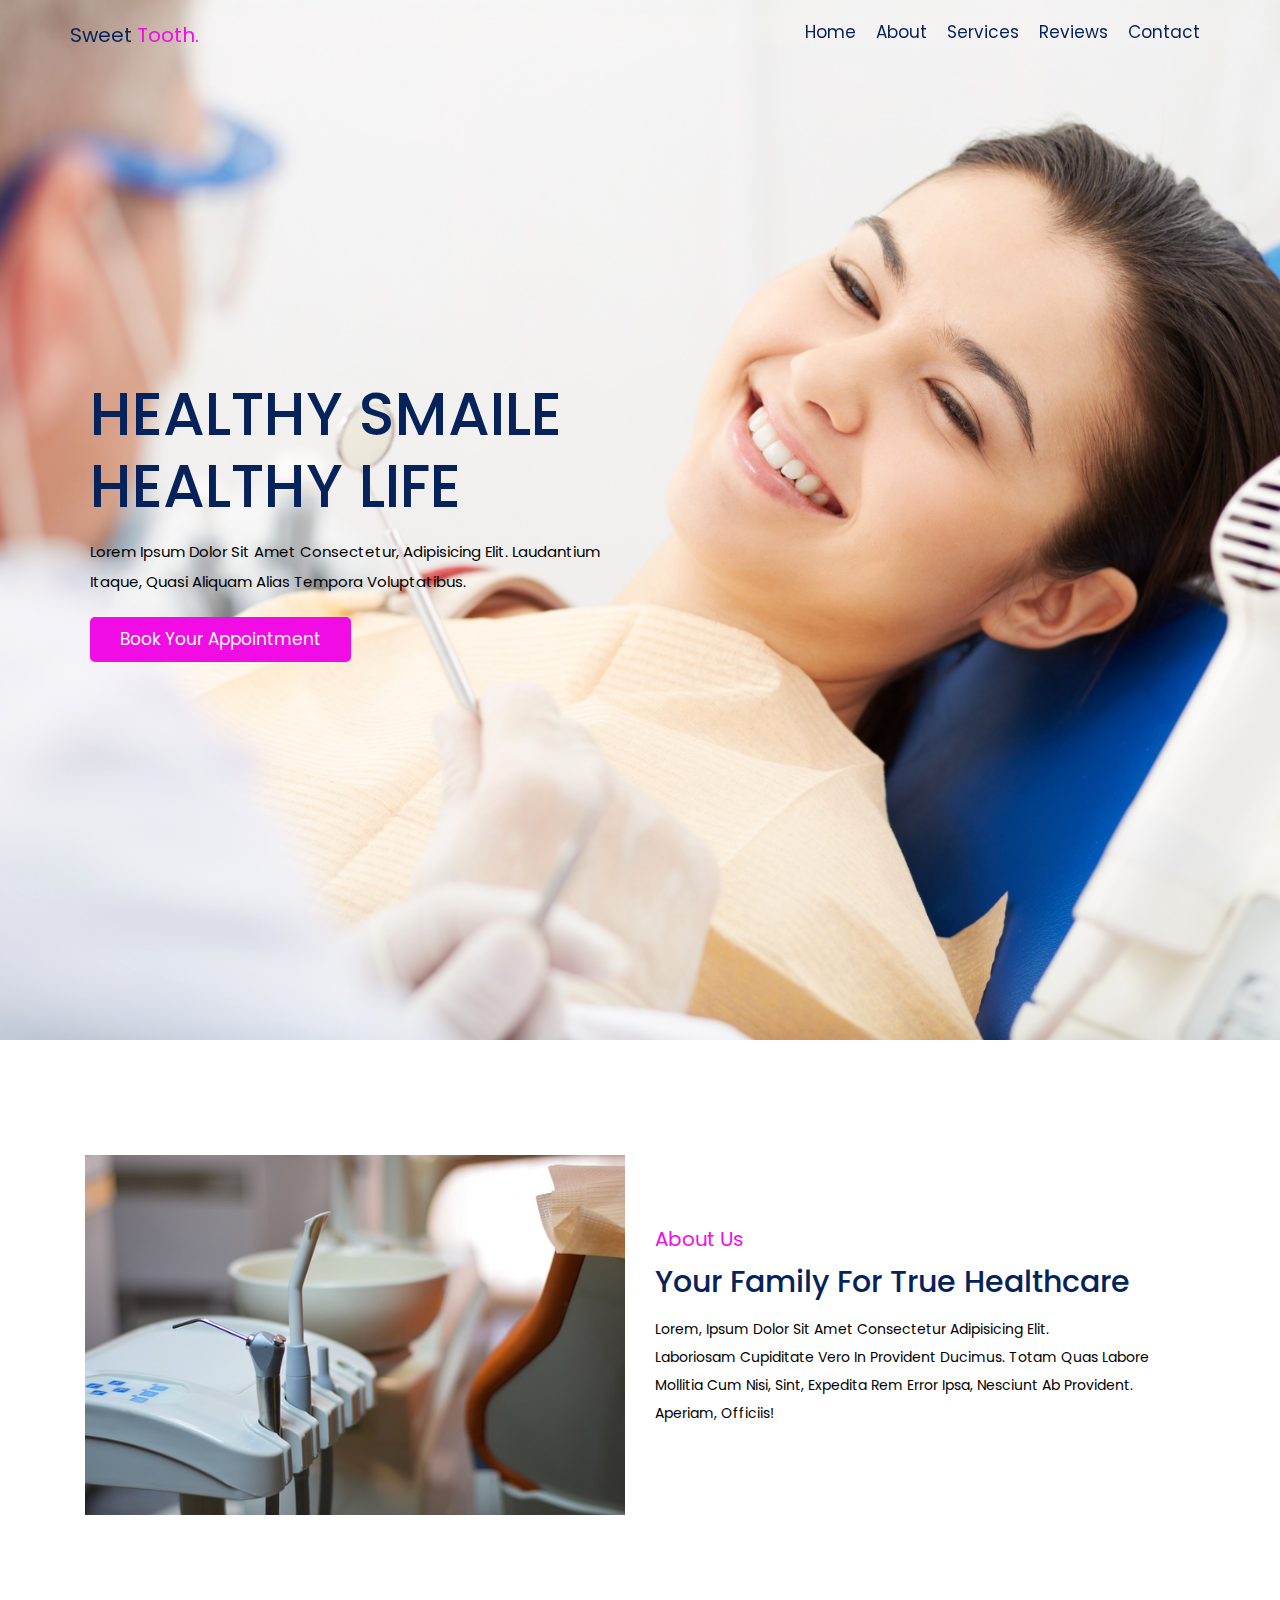
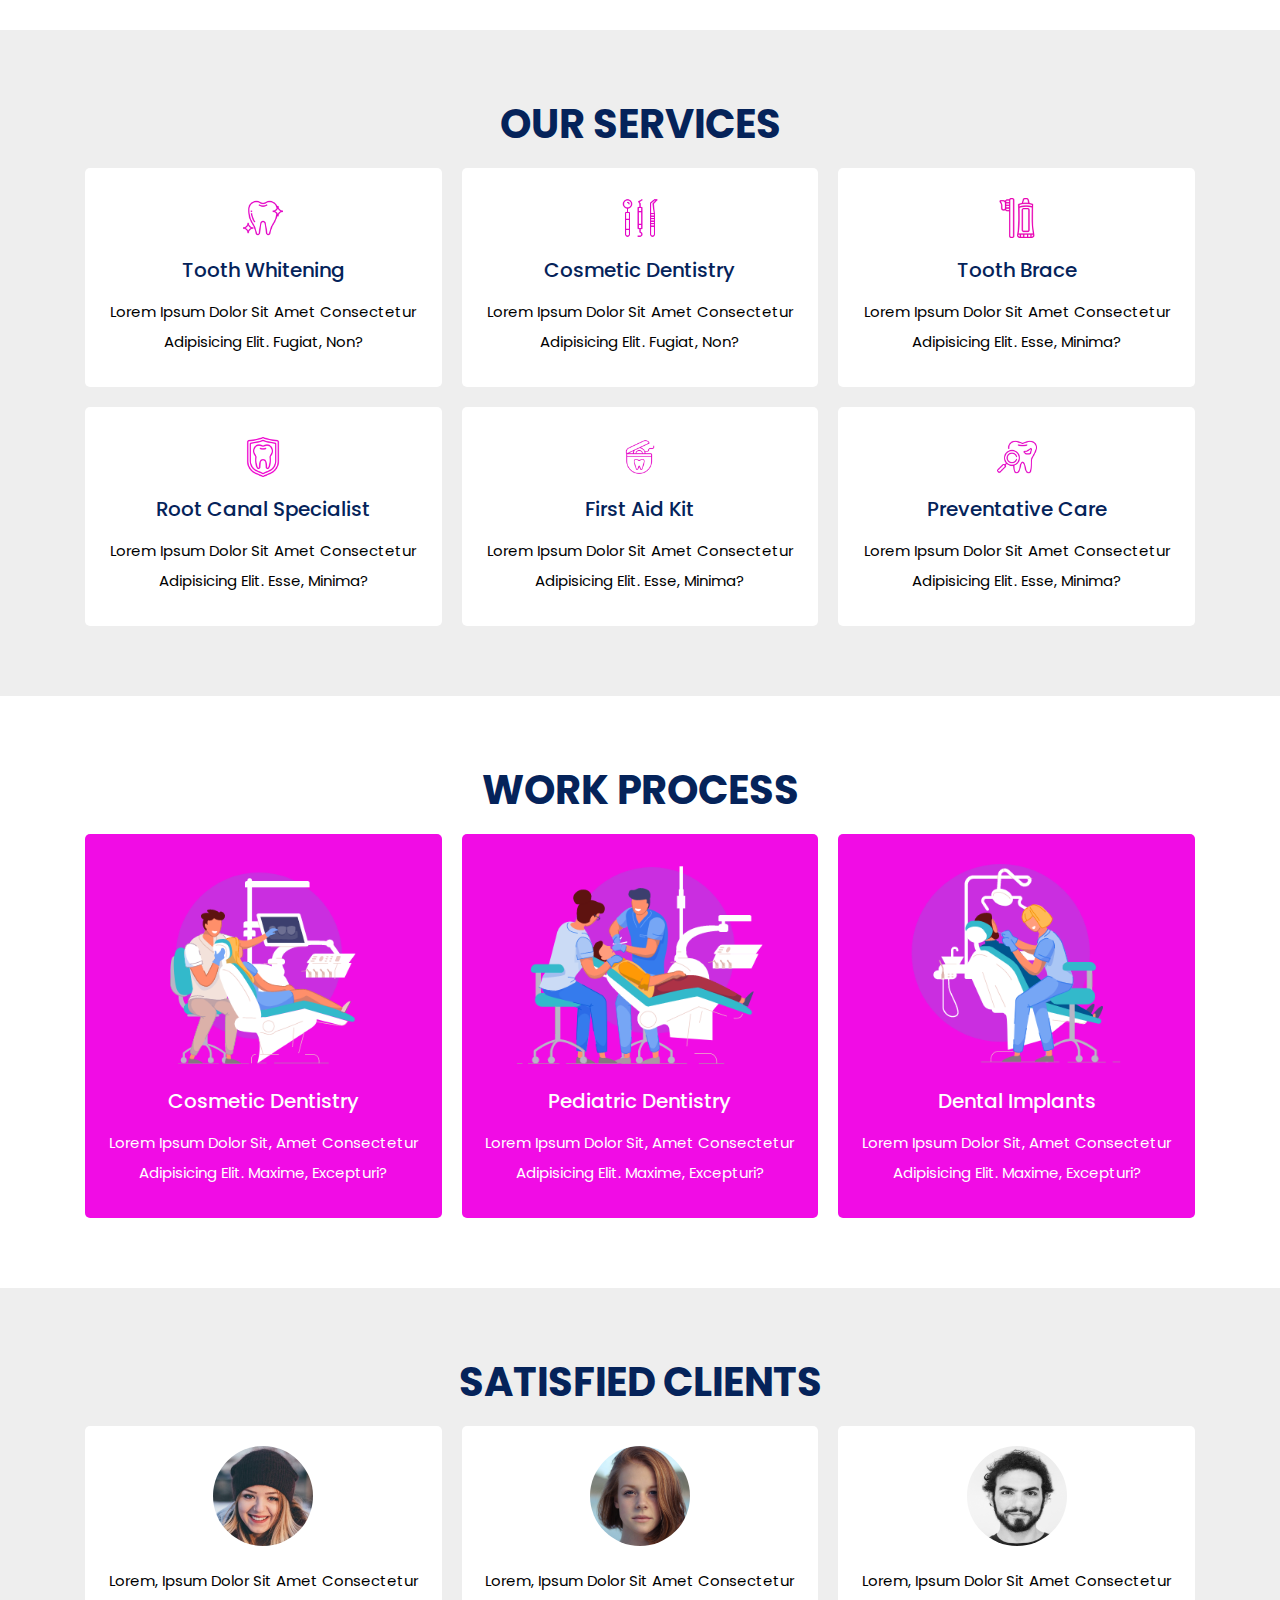
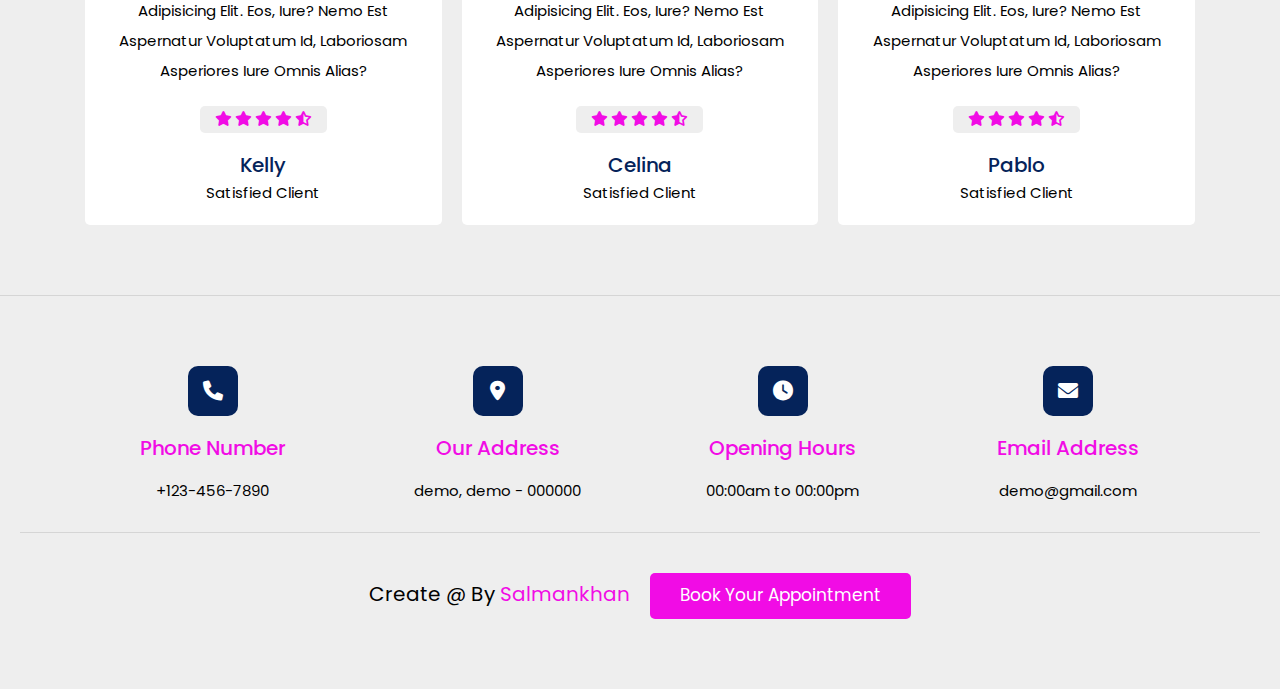
<file: index.html>
<!DOCTYPE html>
<html lang="en">
<head>
   <meta charset="UTF-8">
   <meta http-equiv="X-UA-Compatible" content="IE=edge">
   <meta name="viewport" content="width=device-width, initial-scale=1.0">
   <title> Dentist Website</title>
   <link rel="stylesheet" href="https://cdnjs.cloudflare.com/ajax/libs/font-awesome/6.0.0/css/all.min.css">
   <link rel="stylesheet" href="https://cdnjs.cloudflare.com/ajax/libs/bootstrap/4.6.1/css/bootstrap.min.css">
   <link rel="stylesheet" href="css/style.css">
   

</head>
<body>

<header class="header fixed-top">

   <div class="container">

      <div class="row align-items-right justify-content-between">

         <a href="#home" class="logo">sweet <span>tooth.</span></a>

         <nav class="nav">
            <a href="#home">home</a>
            <a href="#about">about</a>
            <a href="#services">services</a>
            <a href="#reviews">reviews</a>
            <a href="#contact">contact</a>
         </nav>

         <div id="menu-btn" class="fas fa-bars"></div>

      </div>

   </div>

</header>



<section class="home" id="home">

   <div class="container">

      <div class="row min-vh-100 align-items-center">
         <div class="content text-center text-md-left">
            <h3>healthy smaile healthy life</h3>
            <p>Lorem ipsum dolor sit amet consectetur, adipisicing elit. Laudantium itaque, quasi aliquam alias tempora voluptatibus.</p>
            <a href="contect.html" class="link-btn">book your appointment</a>
         </div>
      </div>

   </div>

</section>


<section class="about" id="about">

   <div class="container">

      <div class="row align-items-center">

         <div class="col-md-6 image">
            <img src="images/45.jpg" class="w-100 mb-5 mb-md-0" alt="">
         </div>

         <div class="col-md-6 content">
            <span>about us</span>
            <h3>Your Family  For True Healthcare  </h3>
            <p>Lorem, ipsum dolor sit amet consectetur adipisicing elit. <br>Laboriosam cupiditate vero in provident ducimus. Totam quas labore mollitia cum nisi, sint, expedita rem error ipsa, nesciunt ab provident. Aperiam, officiis!</p>
            <!--<a href="#contact" class="link-btn"> appointment</a>
         </div>--> 

      </div>

   </div>

</section>



<section class="services" id="services">

   <h1 class="heading">our services</h1>

   <div class="box-container container">

      <div class="box">
         <img src="images/tooth (1).png" alt="">
         <h3>Tooth Whitening</h3>
         <p>Lorem ipsum dolor sit amet consectetur adipisicing elit. Fugiat, non?</p>
      </div>

      <div class="box">
         <img src="images/dentist-tools.png" alt="">
         <h3>Cosmetic dentistry</h3>
         <p>Lorem ipsum dolor sit amet consectetur adipisicing elit. Fugiat, non?</p>
      </div>

      <div class="box">
         <img src="images/toothpaste.png" alt="">
         <h3>Tooth Brace</h3>
         <p>Lorem ipsum dolor sit amet consectetur adipisicing elit. Esse, minima?</p>
      </div>

      <div class="box">
         <img src="images/dental-insurance.png" alt="">
         <h3>Root canal specialist</h3>
         <p>Lorem ipsum dolor sit amet consectetur adipisicing elit. Esse, minima?</p>
      </div>

      <div class="box">
         <img src="images/dental-floss.png" alt="">
         <h3>First Aid Kit</h3>
         <p>Lorem ipsum dolor sit amet consectetur adipisicing elit. Esse, minima?</p>
      </div>

      <div class="box">
         <img src="images/tooth (2).png" alt="">
         <h3>Preventative Care</h3>
         <p>Lorem ipsum dolor sit amet consectetur adipisicing elit. Esse, minima?</p>
      </div>

   </div>

</section>





<section class="process">

   <h1 class="heading">work process</h1>

   <div class="box-container container">

      <div class="box">
         <img src="images/process-1.png" alt="">
         <h3>Cosmetic Dentistry</h3>
         <p>Lorem ipsum dolor sit, amet consectetur adipisicing elit. Maxime, excepturi?</p>
      </div>

      <div class="box">
         <img src="images/process-2.png" alt="">
         <h3>Pediatric Dentistry</h3>
         <p>Lorem ipsum dolor sit, amet consectetur adipisicing elit. Maxime, excepturi?</p>
      </div>

      <div class="box">
         <img src="images/process-3.png" alt="">
         <h3>Dental Implants</h3>
         <p>Lorem ipsum dolor sit, amet consectetur adipisicing elit. Maxime, excepturi?</p>
      </div>

   </div>

</section>





<section class="reviews" id="reviews">

   <h1 class="heading"> satisfied clients </h1>

   <div class="box-container container">

      <div class="box">
         <img src="images/pic-2.png" alt="">
         <p>Lorem, ipsum dolor sit amet consectetur adipisicing elit. Eos, iure? Nemo est aspernatur voluptatum id, laboriosam asperiores iure omnis alias?</p>
         <div class="stars">
            <i class="fas fa-star"></i>
            <i class="fas fa-star"></i>
            <i class="fas fa-star"></i>
            <i class="fas fa-star"></i>
            <i class="fas fa-star-half-alt"></i>
         </div>
         <h3>kelly</h3>
         <span>satisfied client</span>
      </div>

      <div class="box">
         <img src="images/pic-3.jpg" alt="">
         <p>Lorem, ipsum dolor sit amet consectetur adipisicing elit. Eos, iure? Nemo est aspernatur voluptatum id, laboriosam asperiores iure omnis alias?</p>
         <div class="stars">
            <i class="fas fa-star"></i>
            <i class="fas fa-star"></i>
            <i class="fas fa-star"></i>
            <i class="fas fa-star"></i>
            <i class="fas fa-star-half-alt"></i>
         </div>
         <h3>celina</h3>
         <span>satisfied client</span>
      </div>

      <div class="box">
         <img src="images/pic-4.jpg" alt="">
         <p>Lorem, ipsum dolor sit amet consectetur adipisicing elit. Eos, iure? Nemo est aspernatur voluptatum id, laboriosam asperiores iure omnis alias?</p>
         <div class="stars">
            <i class="fas fa-star"></i>
            <i class="fas fa-star"></i>
            <i class="fas fa-star"></i>
            <i class="fas fa-star"></i>
            <i class="fas fa-star-half-alt"></i>
         </div>
         <h3>pablo</h3>
         <span>satisfied client</span>
      </div>
     

   </div>

    
</section>


<section class="footer">

   <div class="box-container container">

      <div class="box">
         <i class="fas fa-phone"></i>
         <h3>phone number</h3>
         <p>+123-456-7890</p>
         
      </div>
      
      <div class="box">
         <i class="fas fa-map-marker-alt"></i>
         <h3>our address</h3>
         <p>demo, demo - 000000</p>
      </div>

      <div class="box">
         <i class="fas fa-clock"></i>
         <h3>opening hours</h3>
         <p>00:00am to 00:00pm</p>
      </div>

      <div class="box">
         <i class="fas fa-envelope"></i>
         <h3>email address</h3>
         <p>demo@gmail.com</p>
        
      </div>

   </div>


  

   <div class="credit"> create  @ by <span>salmankhan</span> 
      &nbsp;&nbsp;
      <a href="contect.html" class="link-btn">book your appointment</a>
   
   </div>

</section>












<!-- custom js file link  -->
<script src="js/script.js"></script>

</body>
</html>
</file>
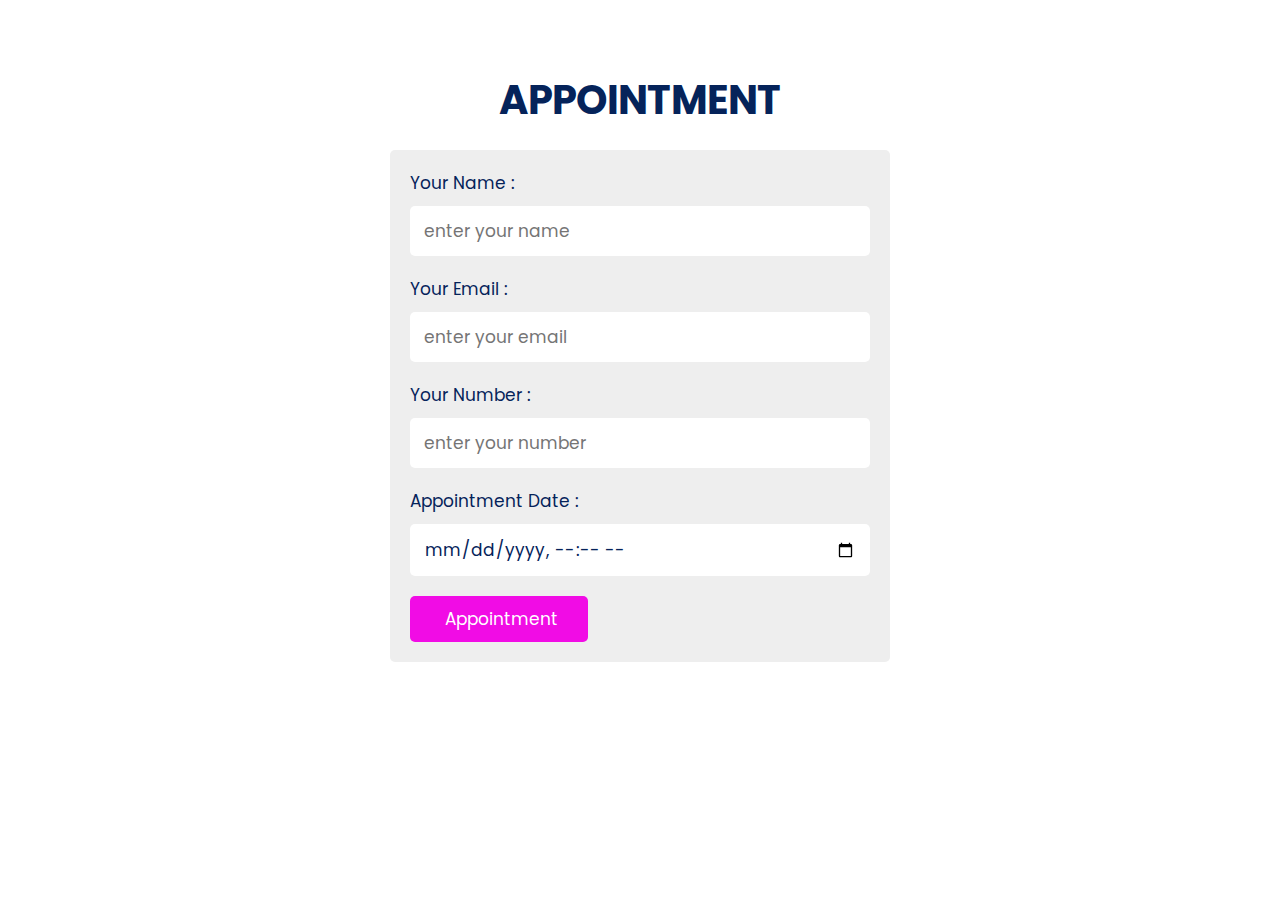
<file: contect.html>
<!DOCTYPE html>
<html lang="en">
<head>
    <meta charset="UTF-8">
    <meta http-equiv="X-UA-Compatible" content="IE=edge">
    <meta name="viewport" content="width=device-width, initial-scale=1.0">
    <title>appointment</title>
    <link rel="stylesheet" href="css/style.css">
</head>
<body>
    <section class="contact" id="contact">

        <h1 class="heading"> appointment</h1>
     
        <form action="" method="post">
        
           <span>your name :</span>
           <input type="text" name="name" placeholder="enter your name" class="box" required>
           <span>your email :</span>
           <input type="email" name="email" placeholder="enter your email" class="box" required>
           <span>your number :</span>
           <input type="number" name="number" placeholder="enter your number" class="box" required>
           <span>appointment date :</span>
           <input type="datetime-local" name="date" class="box" required>
           <input type="submit" value=" appointment" name="submit" class="link-btn">
        </form>  
     
     </section>
</body>
</html>
</file>
<file: css/style.css>
@import url('https://fonts.googleapis.com/css2?family=Poppins:wght@100;200;300;400;500;600&display=swap');

:root{
   --blue:#f10ce5;
   --black:#05235a;
   --white:#fff;
   --light-color:#000;
   --light-bg:#eee;
   --border:.1rem solid rgba(0,0,0,.1);
   
}

*{
   font-family: 'Poppins', sans-serif;
   margin:0; padding:0;
   box-sizing: border-box;
   outline: none; border:none;
   text-decoration: none ;
   text-transform: capitalize;
}






html{
   font-size: 62.5%;
   overflow-x: hidden;
  
  
}

section{
   padding:7rem 2rem;
}

.heading{
   text-align: center;
   font-size: 4rem;
   color:var(--black);
   text-transform: uppercase;
   font-weight: bolder;
   margin-bottom: 2rem;
}

.link-btn{
   display: inline-block;
   padding:1rem 3rem;
   border-radius: .5rem;
   background-color: var(--blue);
   cursor: pointer;
   font-size: 1.7rem;
   color:var(--white);
}



.header{
   padding:2rem;
   border-bottom: var(--border);
}

.header{
   
   box-shadow: var(--box-shadow);
   border:0;
}

.header .logo{
   font-size: 2rem;
   color:var(--black);
}

.header .logo span{
   color:var(--blue);
}

.header .nav a{
   margin:0 1rem;
   font-size: 1.7rem;
   color:var(--black);
}

.header .nav a:hover{
   color:var(--blue);
}

#menu-btn{
   font-size: 2.5rem;
   color:var(--black);
   cursor: pointer;
   display: none;
}

.home{
   background:url(../images/2.png) no-repeat;
   background-size: cover;
   background-position: center;
}

.home .content{
   width: 55rem;
   padding:2rem;
}

.home .content h3{
   font-size: 6rem;
   text-transform: uppercase;
   color:var(--black);
}

.home .content p{
   line-height: 2;
   font-size: 1.5rem;
   color:var(--light-color);
   padding:1rem 0;
}

.about .row{
   min-height: 50vh;
}

.about .content span{
   font-size: 2rem;
   color:var(--blue);
}

.about .content h3{
   font-size: 3rem;
   color:var(--black);
   margin-top: 1rem;
}

.about .content p{
   padding:1rem 0;
   font-size: 1.4rem;
   color:var(--light-color);
   line-height: 2;
}

.services{
   background-color: var(--light-bg);
}

.services .box-container{
   display: grid;
   grid-template-columns: repeat(auto-fit, minmax(30rem, 1fr));
   gap:2rem;
}

.services .box-container .box{
   text-align: center;
   padding:2rem;
   background-color: var(--white);
   box-shadow: var(--box-shadow);
   border-radius: .5rem;
}

.services .box-container .box img{
   margin:1rem 0;
   height: 4rem;
   color:var(--black);
}

.services .box-container .box h3{
   font-size: 2rem;
   padding:1rem 0;
   color:var(--black);
}

.services .box-container .box p{
   font-size: 1.5rem;
   color:var(--light-color);
   line-height: 2;
}

.process .box-container{
   display: grid;
   grid-template-columns: repeat(auto-fit, minmax(30rem, 1fr));
   gap:2rem;
}

.process .box-container .box{
   background-color: var(--blue);
   padding:2rem;
   border-radius: .5rem;
   text-align: center;
   box-shadow: var(--box-shadow);
}

.process .box-container .box img{
   height: 20rem;
   margin:1rem 0;

}

.process .box-container .box h3{
   font-size: 2rem;
   color:var(--white);
   margin:1.5rem 0;
}

.process .box-container .box p{
   font-size: 1.5rem;
   color:var(--white);
   line-height: 2;
}

.reviews{
   background-color: var(--light-bg);
}

.reviews .box-container{
   display: grid;
   grid-template-columns: repeat(auto-fit, minmax(30rem, 1fr));
   gap:2rem;
}

.reviews .box-container .box{
   background-color: var(--white);
   text-align: center;
   border-radius: .5rem;
   box-shadow: var(--box-shadow);
   padding:2rem;
}

.reviews .box-container .box img{
   height: 10rem;
   width: 10rem;
   border-radius: 50%;
}

.reviews .box-container .box p{
   padding:2rem 0;
   line-height: 2;
   font-size: 1.5rem;
   color:var(--light-color);
   margin-bottom: 0;
}

.reviews .box-container .box .stars{
   padding:.5rem 1.5rem;
   border-radius: .5rem;
   background-color: var(--light-bg);
   margin-bottom: 2rem;
   display: inline-block;
}

.reviews .box-container .box .stars i{
   font-size: 1.5rem;
   color:var(--blue);
}

.reviews .box-container .box h3{
   font-size: 2rem;
   color:var(--black);
}

.reviews .box-container .box span{
   color:var(--light-color);
   font-size: 1.5rem;
}

.contact form{
   border-radius: .5rem;
   background-color: var(--light-bg);
   padding:2rem;
   margin:0 auto;
   max-width: 50rem;
}

.contact form .message{
   margin-bottom: 2rem;
   border-radius: .5rem;
   background-color: var(--blue);
   padding:1.2rem 1rem;
   font-size: 1.7rem;
   color:var(--white);
   text-align: center;
}

.contact form .box{
   width: 100%;
   margin-top: 1rem;
   margin-bottom: 2rem;
   border-radius: .5rem;
   background-color: var(--white);
   padding:1.2rem 1.4rem;
   font-size: 1.7rem;
   color:var(--black);
   text-transform: none;
}

.contact form span{
   font-size: 1.7rem;
   color:var(--black);
}

.footer{
   background-color: var(--light-bg);
   border-top: var(--border);
}

.footer .box-container{
   display: grid;
   grid-template-columns: repeat(auto-fit, minmax(25rem, 1fr));
   gap:3rem;
}

.footer .box-container .box{
   text-align: center;
   
}

.footer .box-container .box i{
   height: 5rem;
   width: 5rem;
   border-radius: 20%;
   line-height: 5rem;
   font-size: 2rem;
   background-color: #05235a;
   color:var(--white);
}

.footer .box-container .box h3{
   font-size: 2rem;
   margin:2rem 0;
   color: #f10ce5;
}

.footer .box-container .box p{
   font-size: 1.5rem;
   color:var(--light-color);
   text-transform: none;
}

.footer .credit{
   text-align: center;
   border-top: var(--border);
   padding-top: 2rem;
   margin-top: 2rem;
   font-size: 2rem;
   color:var(--light-color);
}

.footer .credit span{
   color:var(--blue);
}

.footer .credit a{
   margin-top: 2rem;
}







/* media queries  */

@media (max-width:991px){

   html{
      font-size: 55%;
   }

   .header .link-btn{
      display: none;
   }

   section{
      padding:5rem 2rem;
   }

   

}

@media (max-width:768px){

   section{
      padding:3rem 1rem;
   }

   #menu-btn{
      display: inline-block;
      transition: .2s linear;
   }

   #menu-btn.fa-times{
      transform: rotate(60deg);
   }

   .header .nav{
      position:absolute;
      top:0; left:0; right:0;
      background-color: var(--white);
      border-top: var(--border);
      border-bottom: var(--border);
      padding:1rem 0;
      text-align: center;
      flex-flow: column;
      clip-path: polygon(0 0, 100% 0, 100% 0, 0 0);
      transition: .2s linear;
   }

   .header .nav.active{
      clip-path: polygon(0 0, 100% 0, 100% 100%, 0 100%);
   }

   .header .nav a{
      margin:1rem 0;
      font-size: 2rem;
   }

   .home{
      background-position: left;
   }

   .home .content{
      width: auto;
   }

  

}

@media (max-width:450px){

   html{
      font-size: 50%;
   }

   .home .content h3{
      font-size: 4rem;
   }

   .heading{
      font-size: 3rem;
   }

   .footer .credit a{
      margin-top: 2rem;
   }
   

}
</file>
